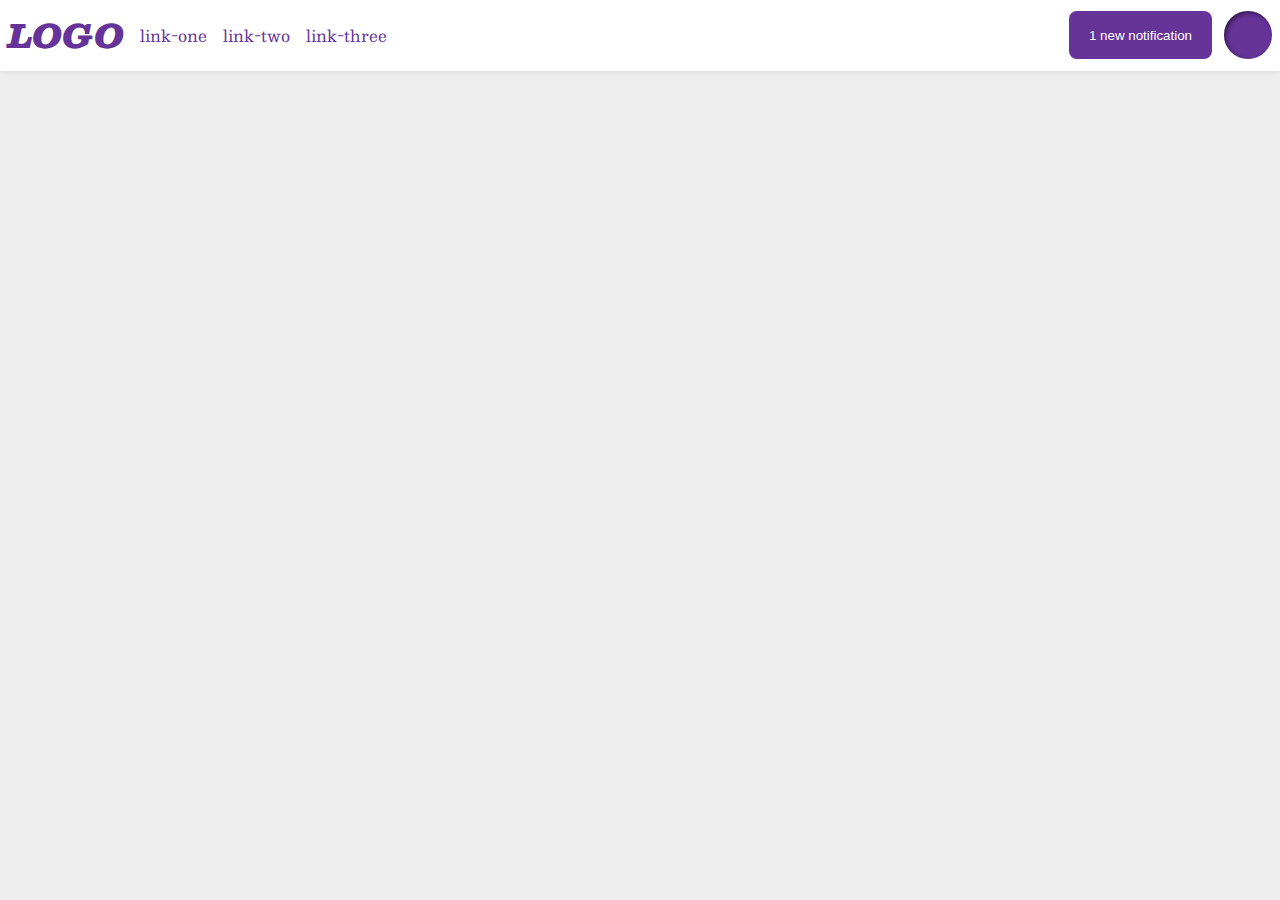
<file: flex/03-flex-header-2/index.html>
<!DOCTYPE html>
<html lang="en">
<head>
  <meta charset="UTF-8">
  <meta http-equiv="X-UA-Compatible" content="IE=edge">
  <meta name="viewport" content="width=device-width, initial-scale=1.0">
  <title>Flex Header 2</title>
  <link rel="stylesheet" href="style.css">
</head>
<body>
  <div class="header">
    
    <div class="logo">
      LOGO
    </div>

    <div class="container-links">
      <ul class="links">
        <li><a href="google.com">link-one</a></li>
        <li><a href="google.com">link-two</a></li>
        <li><a href="google.com">link-three</a></li>
      </ul>
    </div>
    
    <div  class="container-notifications">
      <button class="notifications">
        1 new notification
      </button>
      <div class="profile-image"></div>
    
    </div>
    
    
  </div>
</body>
</html>
</file>
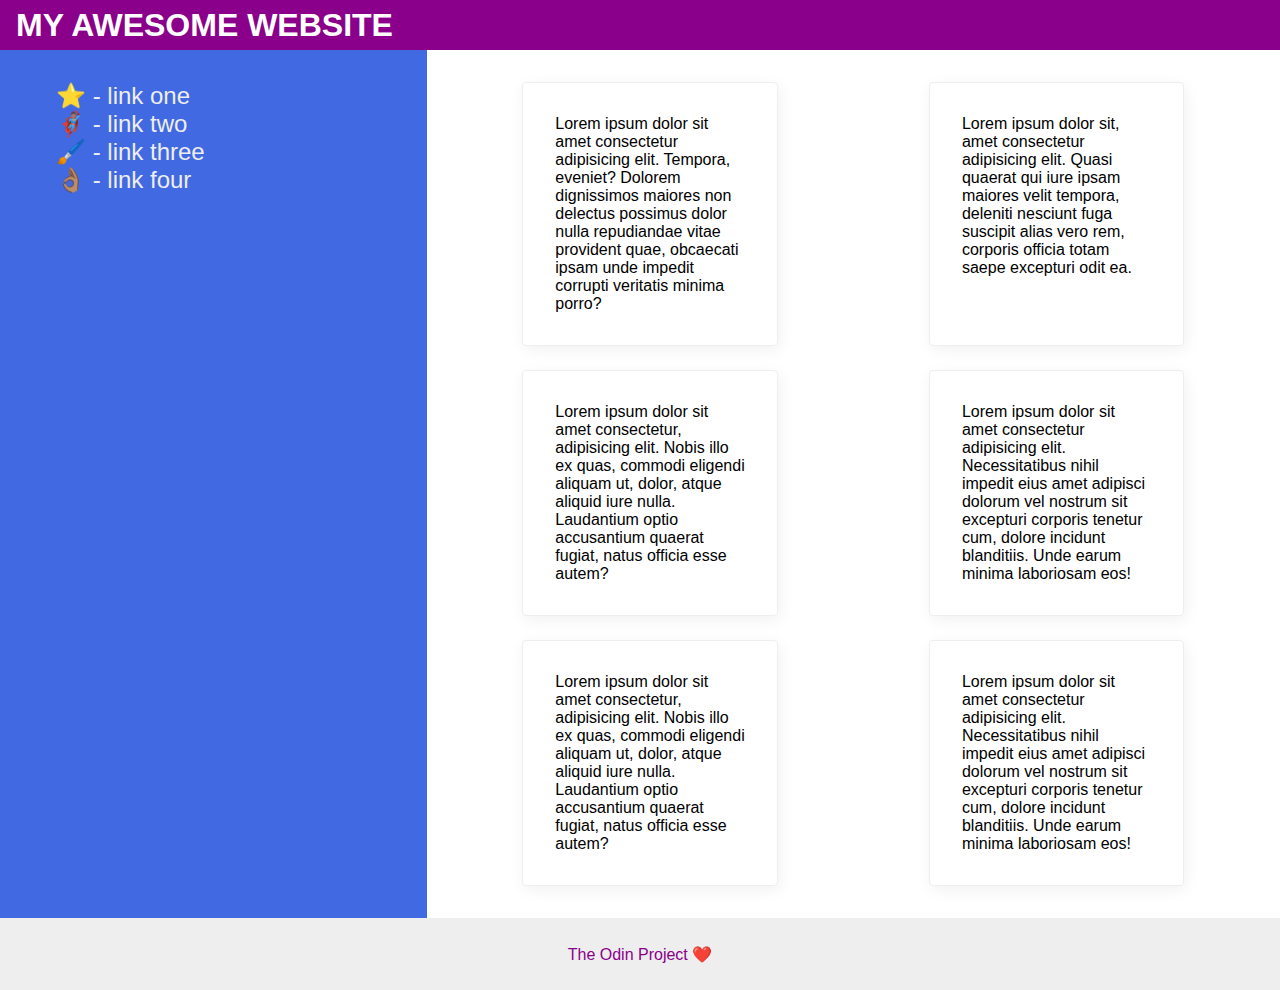
<file: flex/07-flex-layout-2/index.html>
<!DOCTYPE html>
<html lang="en">
<head>
  <meta charset="UTF-8">
  <meta http-equiv="X-UA-Compatible" content="IE=edge">
  <meta name="viewport" content="width=device-width, initial-scale=1.0">
  <title>The Holy Grail</title>
  <link rel="stylesheet" href="style.css">
</head>
<body>

  <div class="header">
    MY AWESOME WEBSITE
  </div>
  <div class="content">
      <div class="sidebar">
        <ul>
          <li><a href="google.com">⭐ - link one</a></li>
          <li><a href="google.com">🦸🏽‍♂️ - link two</a></li>
          <li><a href="google.com">🖌️ - link three</a></li>
          <li><a href="google.com">👌🏽 - link four</a></li>
        </ul>
      </div>
      <div class="cartas">
          <div class="card">Lorem ipsum dolor sit amet consectetur adipisicing elit. Tempora, eveniet? Dolorem dignissimos maiores non delectus possimus dolor nulla repudiandae vitae provident quae, obcaecati ipsam unde impedit corrupti veritatis minima porro?</div>
          <div class="card">Lorem ipsum dolor sit, amet consectetur adipisicing elit. Quasi quaerat qui iure ipsam maiores velit tempora, deleniti nesciunt fuga suscipit alias vero rem, corporis officia totam saepe excepturi odit ea.</div>
          <div class="card">Lorem ipsum dolor sit amet consectetur, adipisicing elit. Nobis illo ex quas, commodi eligendi aliquam ut, dolor, atque aliquid iure nulla. Laudantium optio accusantium quaerat fugiat, natus officia esse autem?</div>
          <div class="card">Lorem ipsum dolor sit amet consectetur adipisicing elit. Necessitatibus nihil impedit eius amet adipisci dolorum vel nostrum sit excepturi corporis tenetur cum, dolore incidunt blanditiis. Unde earum minima laboriosam eos!</div>
          <div class="card">Lorem ipsum dolor sit amet consectetur, adipisicing elit. Nobis illo ex quas, commodi eligendi aliquam ut, dolor, atque aliquid iure nulla. Laudantium optio accusantium quaerat fugiat, natus officia esse autem?</div>
          <div class="card">Lorem ipsum dolor sit amet consectetur adipisicing elit. Necessitatibus nihil impedit eius amet adipisci dolorum vel nostrum sit excepturi corporis tenetur cum, dolore incidunt blanditiis. Unde earum minima laboriosam eos!</div>
      </div>    
  </div>


  <div class="footer">
    The Odin Project ❤️
  </div>




</body>

</html>
</file>
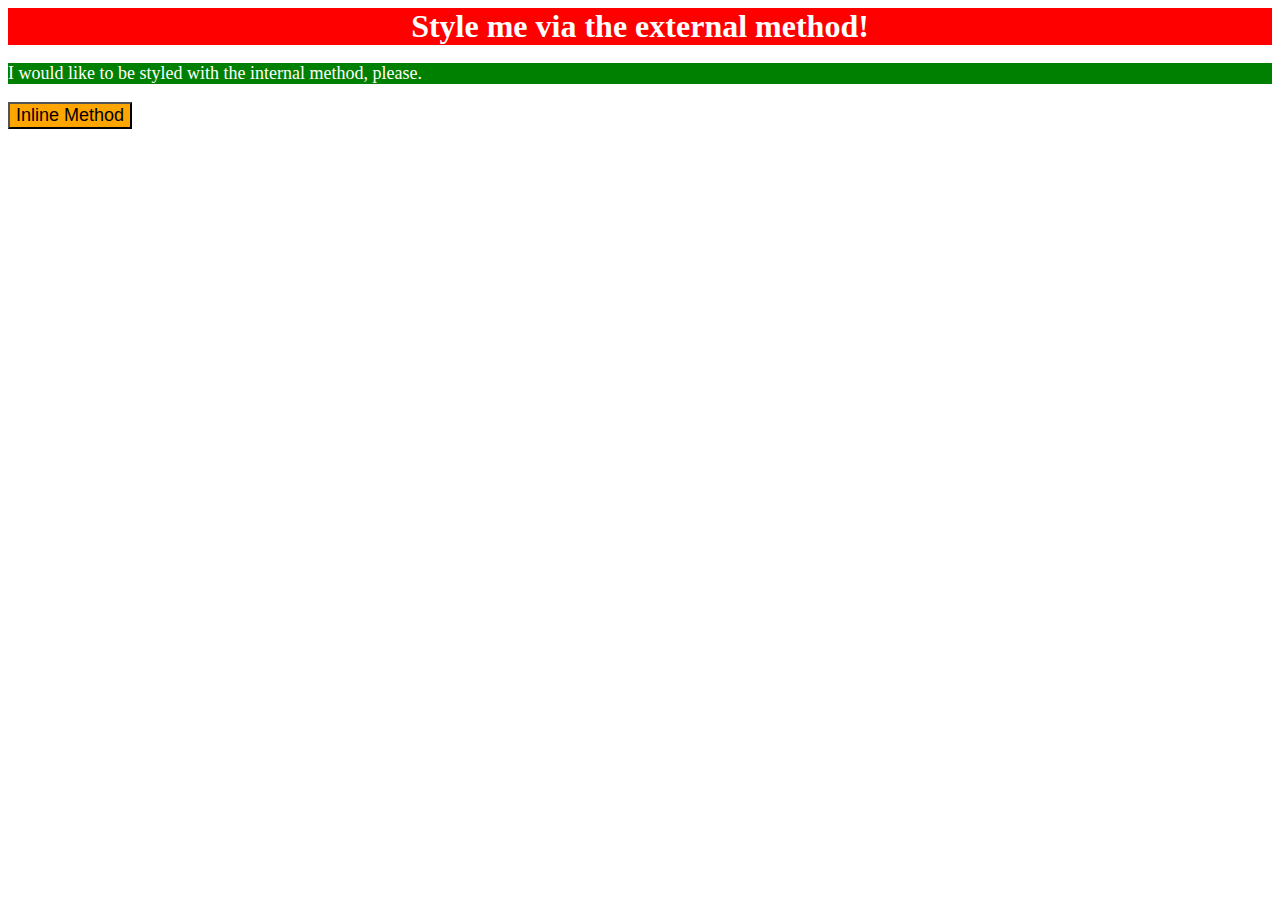
<file: foundations/01-css-methods/index.html>
<!DOCTYPE html>
<html lang="en">
<head>
  <link rel="stylesheet" href="../01-css-methods/style.css">
  <meta charset="UTF-8">
  <meta http-equiv="X-UA-Compatible" content="IE=edge">
  <meta name="viewport" content="width=device-width, initial-scale=1.0">
  <title>Methods for Adding CSS</title>
  
  <style>
    p {background-color: green; 
      color: white;
      font-size:18px

    }

  </style>



</head>



<body>
  <div>Style me via the external method!</div>
  <p>I would like to be styled with the internal method, please.</p>
  <button style="background-color: orange; font-size: 18px;">Inline Method</button>
</body>
</html>
</file>
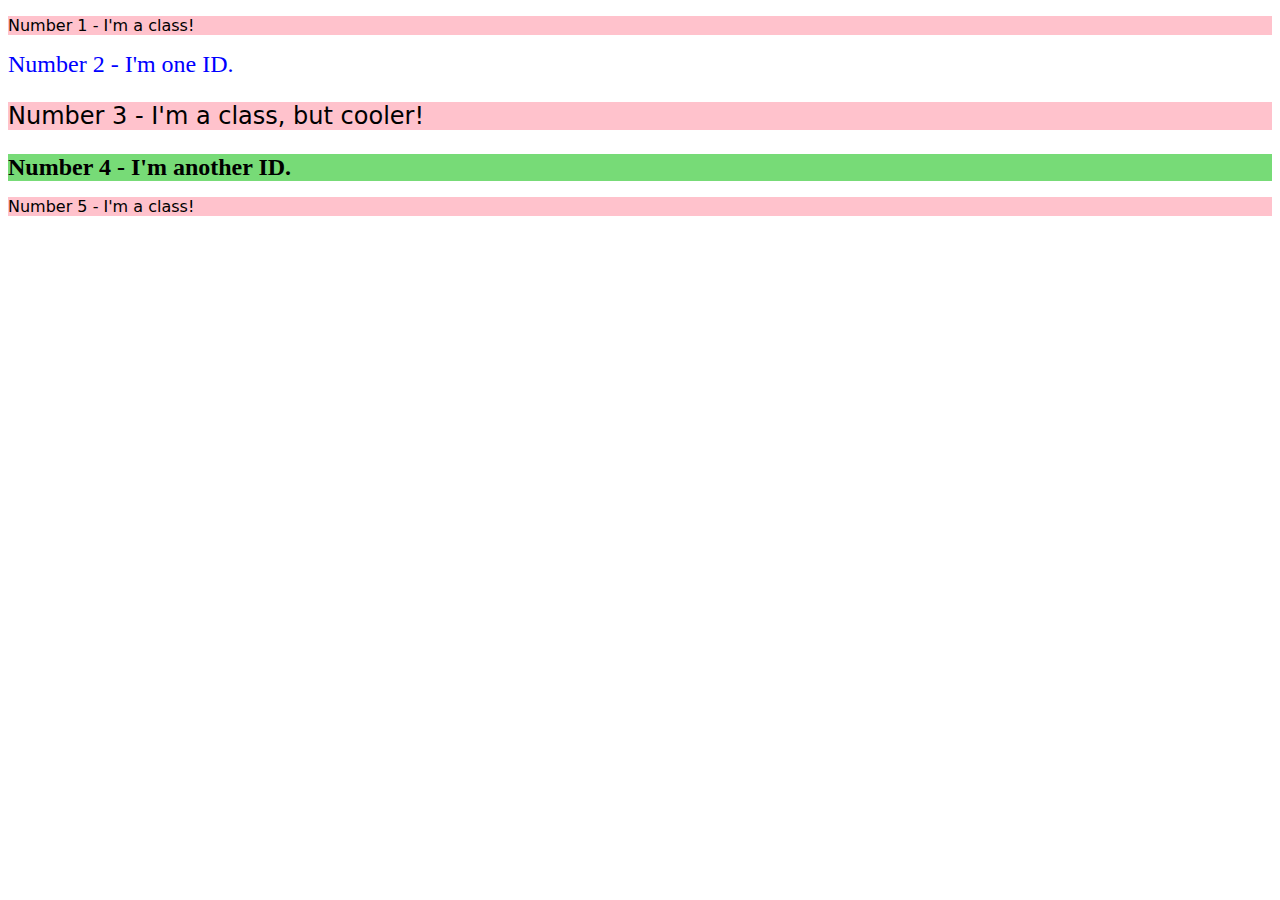
<file: foundations/02-class-id-selectors/index.html>
<!DOCTYPE html>
<html lang="en">
<head>
  <meta charset="UTF-8">
  <meta http-equiv="X-UA-Compatible" content="IE=edge">
  <meta name="viewport" content="width=device-width, initial-scale=1.0">
  <title>Class and ID Selectors</title>
  <link rel="stylesheet" href="style.css">
</head>
<body>
  <p class="number-1">Number 1 - I'm a class!</p>
  <div id="number-2">Number 2 - I'm one ID.</div>
  <p class="number-3 number-3-1">Number 3 - I'm a class, but cooler!</p>
  <div id="number-4">Number 4 - I'm another ID.</div>
  <p class="number-5">Number 5 - I'm a class!</p>
</body>
</html>
</file>
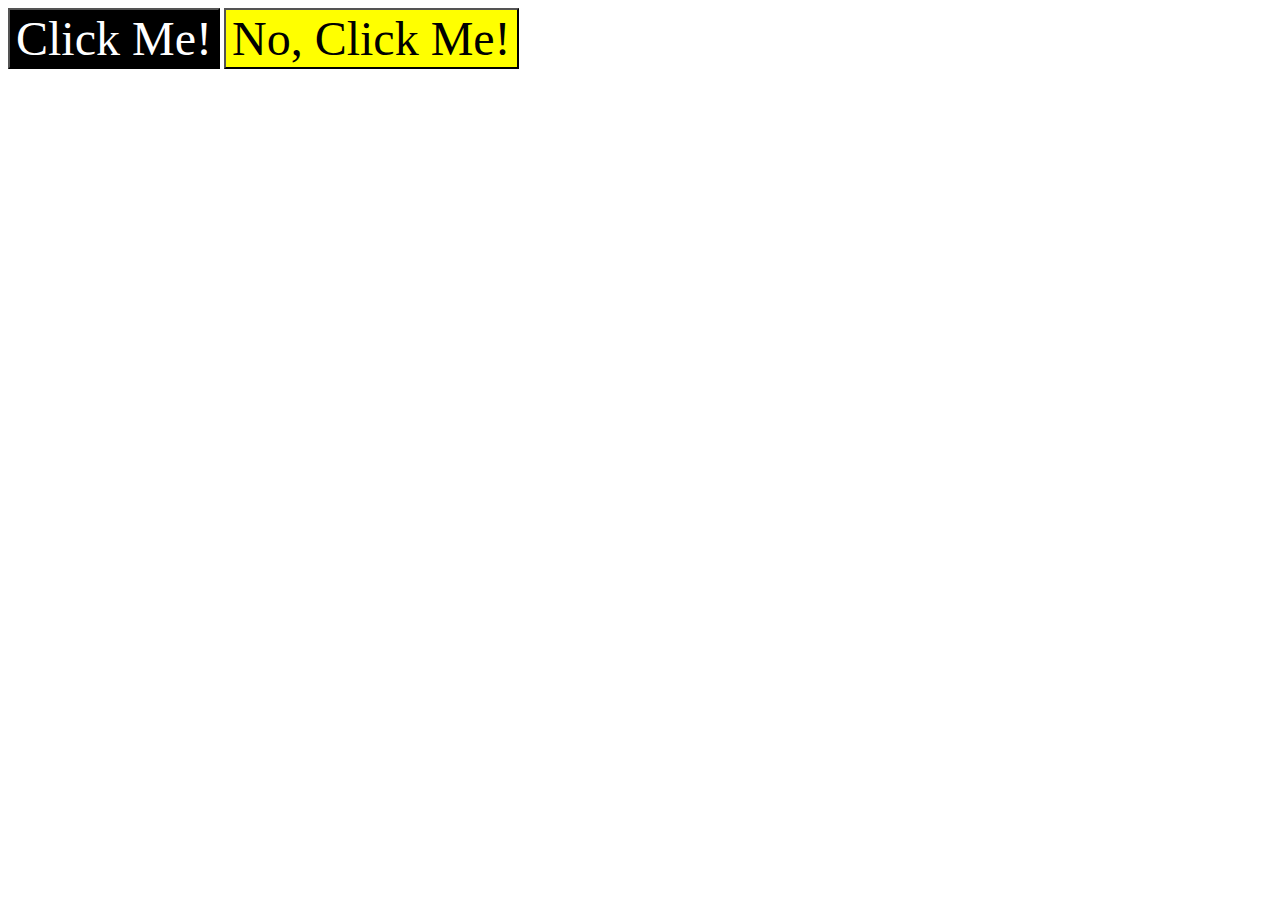
<file: foundations/03-grouping-selectors/index.html>
<!DOCTYPE html>
<html lang="en">
<head>
  <meta charset="UTF-8">
  <meta http-equiv="X-UA-Compatible" content="IE=edge">
  <meta name="viewport" content="width=device-width, initial-scale=1.0">
  <title>Grouping Selectors</title>
  <link rel="stylesheet" href="style.css">
</head>
<body>
  <button class="clickme">Click Me!</button>
  <button class="noclickme">No, Click Me!</button>
</body>
</html>
</file>
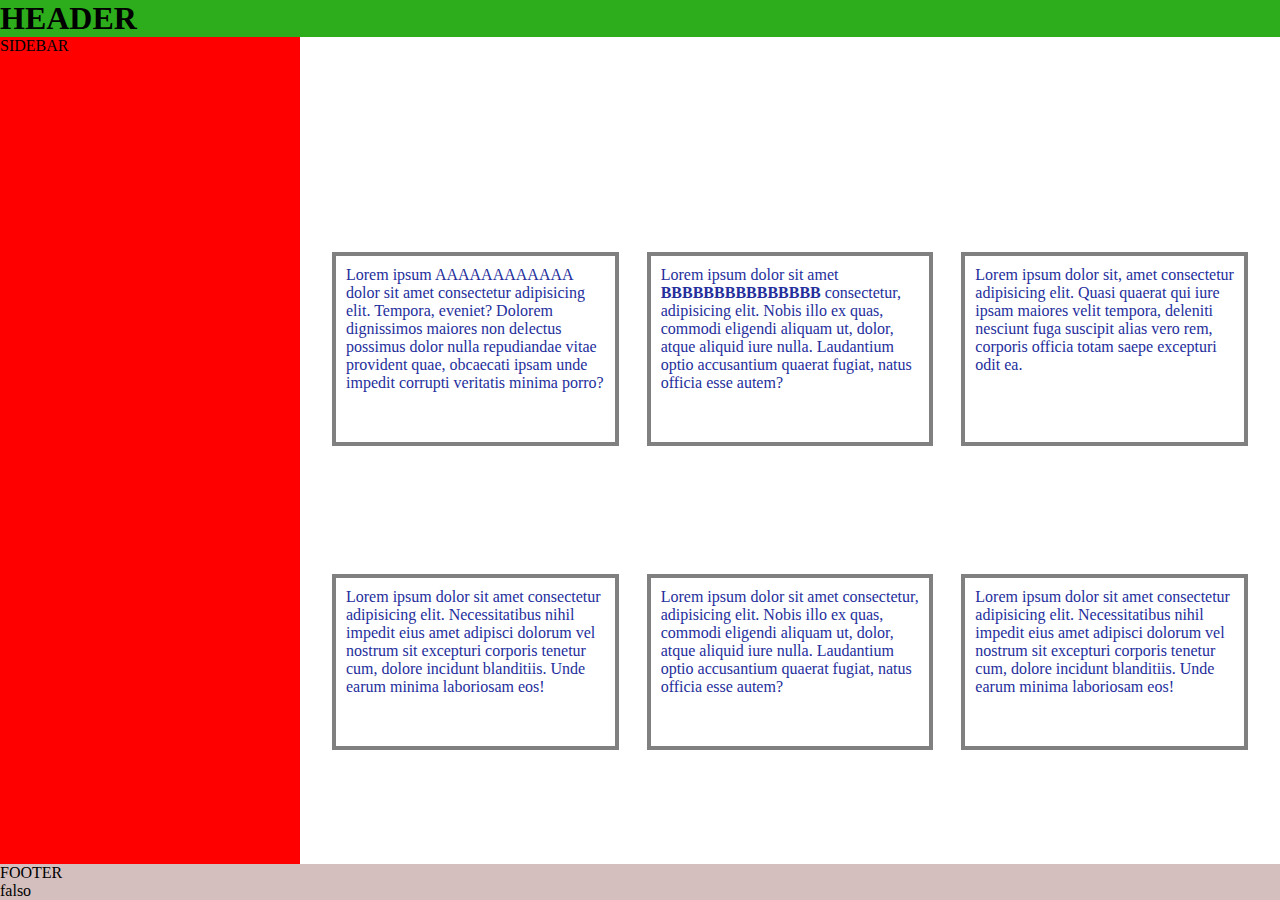
<file: flex/07-flex-layout-2/prueba-holygrail.html>
<!DOCTYPE html>
<html lang="en">
<head>
    <meta charset="UTF-8">
    <meta http-equiv="X-UA-Compatible" content="IE=edge">
    <meta name="viewport" content="width=device-width, initial-scale=1.0">
    <title>Document</title>
    <link rel="stylesheet" href="pruebaholygrail.css">

</head>
<body>
    <div class="container">
        <div class="header"><h1>HEADER</h1></div>

        <div class="content">
            <div class="sidebar">
                SIDEBAR
            </div>




            <div class="cartas">
                <p class="cartas cartas-2">Lorem ipsum <span>AAAAAAAAAAAA</span> dolor sit amet consectetur adipisicing elit. Tempora, eveniet? Dolorem dignissimos maiores non delectus possimus dolor nulla repudiandae vitae provident quae, obcaecati ipsam unde impedit corrupti veritatis minima porro?</p>
                <p class="cartas">Lorem ipsum dolor sit amet <strong>BBBBBBBBBBBBBBB</strong> consectetur, adipisicing elit. Nobis illo ex quas, commodi eligendi aliquam ut, dolor, atque aliquid iure nulla. Laudantium optio accusantium quaerat fugiat, natus officia esse autem?</p>
                <p class="cartas">Lorem ipsum dolor sit, amet consectetur adipisicing elit. Quasi quaerat qui iure ipsam maiores velit tempora, deleniti nesciunt fuga suscipit alias vero rem, corporis officia totam saepe excepturi odit ea.</p>
                <p class="cartas">Lorem ipsum dolor sit amet consectetur adipisicing elit. Necessitatibus nihil impedit eius amet adipisci dolorum vel nostrum sit excepturi corporis tenetur cum, dolore incidunt blanditiis. Unde earum minima laboriosam eos!</p>
                <p class="cartas">Lorem ipsum dolor sit amet consectetur, adipisicing elit. Nobis illo ex quas, commodi eligendi aliquam ut, dolor, atque aliquid iure nulla. Laudantium optio accusantium quaerat fugiat, natus officia esse autem?</p>
                <p class="cartas">Lorem ipsum dolor sit amet consectetur adipisicing elit. Necessitatibus nihil impedit eius amet adipisci dolorum vel nostrum sit excepturi corporis tenetur cum, dolore incidunt blanditiis. Unde earum minima laboriosam eos!</p>
            </div>
        
        </div>

        <div id="footer"> FOOTER</div>
        <div id="footer">falso </div>

    </div>



    
</body>
</html>
</file>
<file: flex/03-flex-header-2/style.css>
/* this is some magical font-importing.  
you'll learn about it later. */
@import url('https://fonts.googleapis.com/css2?family=Besley:ital,wght@0,400;1,900&display=swap');

body {
  margin: 0;
  background: #eee;
  font-family: Besley, serif;
}

.header {
  background: white;
  border-bottom: 1px solid rgb(255, 255, 255);
  box-shadow: 0 0 8px rgba(0,0,0,.1);
  display: flex;
  justify-content: space-between;
  padding: 8px;
  gap: 16px;
  align-items: center;
}

.container-notifications {
  display: flex;
  
  gap: 12px;
}

.container-links {
  flex-grow: 2;
}

 .profile-image {
  background: rebeccapurple;
  box-shadow: inset 2px 2px 4px rgba(0,0,0,.5);
  border-radius: 50%;
  width: 48px;
  height:  48px;
}

.logo {
  color: rebeccapurple;
  font-size: 32px;
  font-weight: 900;
  font-style: italic;
}

button {
  border: none;
  border-radius: 8px;
  background: rebeccapurple;
  color: white;
  padding: 8px 20px;
}

a {
  /* this removes the line under our links */
  text-decoration: none;
  color: rebeccapurple;
}

ul {
  display: flex;
  list-style-type: none;
  gap: 16px;
  padding: 0;
  margin: 0px;
  justify-content: flex-start;
  }
</file>
<file: flex/07-flex-layout-2/style.css>
body {
  font-family: -apple-system, BlinkMacSystemFont, 'Segoe UI', Roboto, Oxygen, Ubuntu, Cantarell, 'Open Sans', 'Helvetica Neue', sans-serif;
  margin: 0;
  min-height: 100vh;
  display: flex;
  flex-direction: column;
  margin: 0;
  padding: 0;
  
}

.header {
  height: 72px;
  background: darkmagenta;
  color: white;
  font-weight: 900;
  font-size:32px;
  flex: 0 0 50px;
  padding-left: 16px;
  display: flex;
  justify-content: flex-start;
  align-items: center;
}

.footer {
  height: 72px;
  background: #eee;
  color: darkmagenta;
  display: flex;
  justify-content: center;
  align-items: center;
}

.sidebar {
  width: 300px;
  background: royalblue;
  flex: 1;
  padding: 16px;

  

}

.card {
  border: 1px solid #eee;
  box-shadow: 2px 4px 16px rgba(0,0,0,.06);
  border-radius: 4px;
  flex: 0 1 24%;
  padding: 32px;
}

.content {
  display: flex;
  flex-direction: row;
  flex-wrap: wrap;
  flex: 1 1 auto;
}

.cartas {
  display: flex;
  flex-wrap: wrap;
  justify-content: space-around;
  gap:24px;
  padding: 32px;
  flex: 2;
  order: 2;
  
}

li, a {
  list-style-type: none;
  text-decoration: none;
  font-size: 24px;
  color: #eee;
}
</file>
<file: foundations/01-css-methods/style.css>
div { background-color: red;
    color: white;
    font-size: 32px;
    text-align: center;
    font-weight: bold;
}
</file>
<file: foundations/02-class-id-selectors/style.css>
.number-1,.number-3,.number-5 {
    background-color: rgb(255, 194, 204);
    font-family: Verdana, DejaVu Sans, sans-serif;
    }

#number-2 {
    color: rgb(0, 0, 255);
    font-size: 24px ;
}

.number-3-1 {
    font-size: 24px;
}

#number-4 {
    background-color: rgb(119, 219, 119);
    font-size: 24px;
    font-weight: bold;

}
</file>
<file: foundations/03-grouping-selectors/style.css>
.clickme{background-color: black;
    color: white;


}

.noclickme{background-color: yellow;
    color: black;


}

.clickme, .noclickme {font-size: 48px;
    font-family: 'Times New Roman', Times, serif;


}
</file>
<file: flex/07-flex-layout-2/pruebaholygrail.css>
body {min-height: 100vh;
    display: flex;
}
* {padding: 0;
    margin:0;}
.container {
    display: flex;
    flex-direction: column;}
    .header {
        background-color: rgb(45, 173, 28);}
    .content {
        display: flex;
        flex: 1 1 auto;}
        .sidebar { background-color: red;
            width:300px;
            flex: 0 0 auto;}
        div.cartas {
            display: flex;
            flex-wrap: wrap;
            gap: 28px;
            padding: 32px;
            justify-content: center;
            align-content:center;}

            p.cartas {
                flex: 1 1 14em;
                color: rgb(36, 46, 156);
                border: 4px grey ;
                border-style: solid;
                margin-top: 100px;
                padding: 10px;
                padding-bottom: 50px;
            }
            
    #footer {
        background-color: rgb(212, 190, 190);}
</file>
